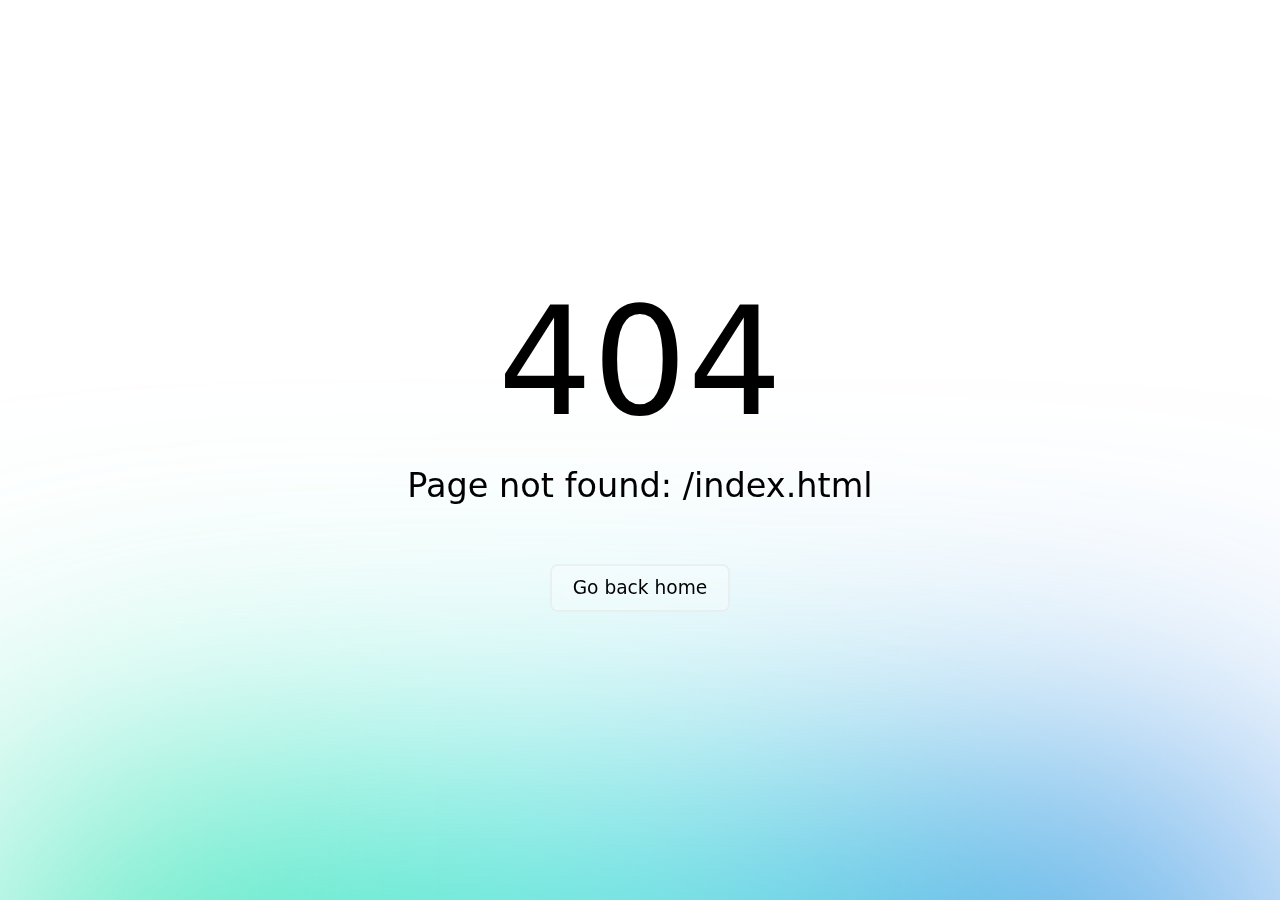
<file: index.html>
<!DOCTYPE html>
<html>
  <head>
    <meta charset="utf-8" />
    <title>Gilang Rusydi</title>
    <meta name="viewport" content="width=device-width, initial-scale=1" />
    <link rel="modulepreload" as="script" crossorigin href="/_nuxt/entry.1f367562.js" />
    <link rel="preload" as="style" href="/_nuxt/entry.ddd9a5b4.css" />
    <link rel="prefetch" as="script" crossorigin href="/_nuxt/main.482cbe3b.js" />
    <link rel="prefetch" as="script" crossorigin href="/_nuxt/nuxt-link.c520802e.js" />
    <link rel="prefetch" as="script" crossorigin href="/_nuxt/error-component.9efc17b6.js" />
    <link rel="stylesheet" href="/_nuxt/entry.ddd9a5b4.css" />
  </head>
  <body>
    <div id="__nuxt"></div>
    <script>
      window.__NUXT__ = { serverRendered: false, config: { public: {}, app: { baseURL: '\u002F', buildAssetsDir: '\u002F_nuxt\u002F', cdnURL: '' } }, data: {}, state: {} }
    </script>
    <script type="module" src="/_nuxt/entry.1f367562.js" crossorigin></script>
  </body>
</html>
</file>
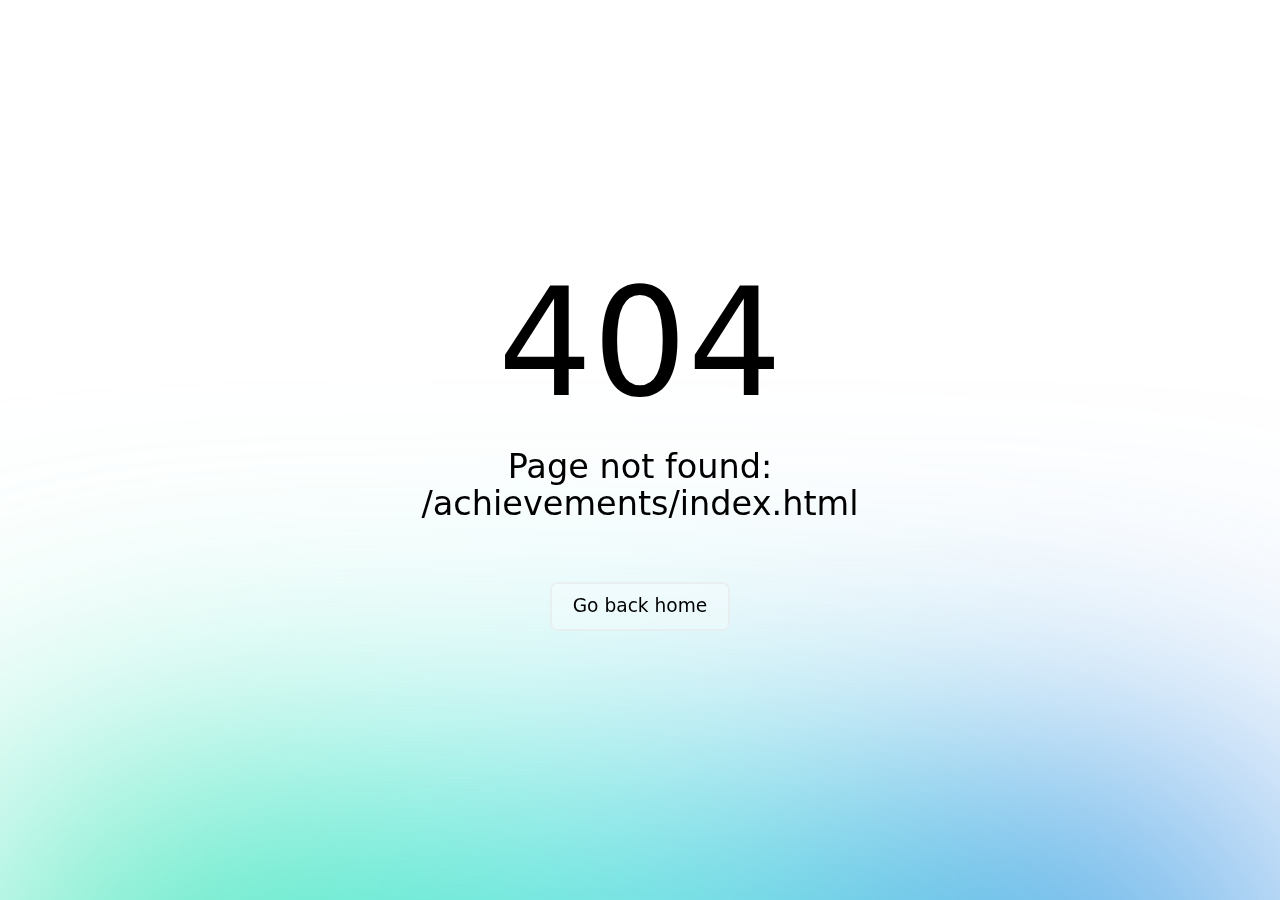
<file: achievements/index.html>
<!DOCTYPE html>
<html >
<head><meta charset="utf-8">
<meta name="viewport" content="width=device-width, initial-scale=1"><link rel="modulepreload" as="script" crossorigin href="/_nuxt/entry.1f367562.js"><link rel="preload" as="style" href="/_nuxt/entry.ddd9a5b4.css"><link rel="prefetch" as="script" crossorigin href="/_nuxt/main.482cbe3b.js"><link rel="prefetch" as="script" crossorigin href="/_nuxt/nuxt-link.c520802e.js"><link rel="prefetch" as="script" crossorigin href="/_nuxt/error-component.9efc17b6.js"><link rel="stylesheet" href="/_nuxt/entry.ddd9a5b4.css"></head>
<body ><div id="__nuxt"></div><script>window.__NUXT__={serverRendered:false,config:{public:{},app:{baseURL:"\u002F",buildAssetsDir:"\u002F_nuxt\u002F",cdnURL:""}},data:{},state:{}}</script><script type="module" src="/_nuxt/entry.1f367562.js" crossorigin></script></body>
</html>
</file>
<file: _nuxt/entry.ddd9a5b4.css>
@import"https://fonts.bunny.net/css?family=ibm-plex-sans:300,400,500,600,700";/*! tailwindcss v3.2.7 | MIT License | https://tailwindcss.com*/*,:after,:before{border:0 solid #e5e7eb;box-sizing:border-box}:after,:before{--tw-content:""}html{-webkit-text-size-adjust:100%;font-feature-settings:normal;font-family:IBM Plex Sans,ui-sans-serif,system-ui,-apple-system,BlinkMacSystemFont,Segoe UI,Roboto,Helvetica Neue,Arial,Noto Sans,sans-serif,Apple Color Emoji,Segoe UI Emoji,Segoe UI Symbol,Noto Color Emoji;line-height:1.5;-moz-tab-size:4;-o-tab-size:4;tab-size:4}body{line-height:inherit;margin:0}hr{border-top-width:1px;color:inherit;height:0}abbr:where([title]){-webkit-text-decoration:underline dotted;text-decoration:underline dotted}h1,h2,h3,h4,h5,h6{font-size:inherit;font-weight:inherit}a{color:inherit;text-decoration:inherit}b,strong{font-weight:bolder}code,kbd,pre,samp{font-family:ui-monospace,SFMono-Regular,Menlo,Monaco,Consolas,Liberation Mono,Courier New,monospace;font-size:1em}small{font-size:80%}sub,sup{font-size:75%;line-height:0;position:relative;vertical-align:baseline}sub{bottom:-.25em}sup{top:-.5em}table{border-collapse:collapse;border-color:inherit;text-indent:0}button,input,optgroup,select,textarea{color:inherit;font-family:inherit;font-size:100%;font-weight:inherit;line-height:inherit;margin:0;padding:0}button,select{text-transform:none}[type=button],[type=reset],[type=submit],button{-webkit-appearance:button;background-color:transparent;background-image:none}:-moz-focusring{outline:auto}:-moz-ui-invalid{box-shadow:none}progress{vertical-align:baseline}::-webkit-inner-spin-button,::-webkit-outer-spin-button{height:auto}[type=search]{-webkit-appearance:textfield;outline-offset:-2px}::-webkit-search-decoration{-webkit-appearance:none}::-webkit-file-upload-button{-webkit-appearance:button;font:inherit}summary{display:list-item}blockquote,dd,dl,figure,h1,h2,h3,h4,h5,h6,hr,p,pre{margin:0}fieldset{margin:0}fieldset,legend{padding:0}menu,ol,ul{list-style:none;margin:0;padding:0}textarea{resize:vertical}input::-moz-placeholder,textarea::-moz-placeholder{color:#9ca3af;opacity:1}input::placeholder,textarea::placeholder{color:#9ca3af;opacity:1}[role=button],button{cursor:pointer}:disabled{cursor:default}audio,canvas,embed,iframe,img,object,svg,video{display:block;vertical-align:middle}img,video{height:auto;max-width:100%}[hidden]{display:none}html{font-size:14.9px}*,:after,:before{--tw-border-spacing-x:0;--tw-border-spacing-y:0;--tw-translate-x:0;--tw-translate-y:0;--tw-rotate:0;--tw-skew-x:0;--tw-skew-y:0;--tw-scale-x:1;--tw-scale-y:1;--tw-pan-x: ;--tw-pan-y: ;--tw-pinch-zoom: ;--tw-scroll-snap-strictness:proximity;--tw-ordinal: ;--tw-slashed-zero: ;--tw-numeric-figure: ;--tw-numeric-spacing: ;--tw-numeric-fraction: ;--tw-ring-inset: ;--tw-ring-offset-width:0px;--tw-ring-offset-color:#fff;--tw-ring-color:rgba(59,130,246,.5);--tw-ring-offset-shadow:0 0 #0000;--tw-ring-shadow:0 0 #0000;--tw-shadow:0 0 #0000;--tw-shadow-colored:0 0 #0000;--tw-blur: ;--tw-brightness: ;--tw-contrast: ;--tw-grayscale: ;--tw-hue-rotate: ;--tw-invert: ;--tw-saturate: ;--tw-sepia: ;--tw-drop-shadow: ;--tw-backdrop-blur: ;--tw-backdrop-brightness: ;--tw-backdrop-contrast: ;--tw-backdrop-grayscale: ;--tw-backdrop-hue-rotate: ;--tw-backdrop-invert: ;--tw-backdrop-opacity: ;--tw-backdrop-saturate: ;--tw-backdrop-sepia: }::backdrop{--tw-border-spacing-x:0;--tw-border-spacing-y:0;--tw-translate-x:0;--tw-translate-y:0;--tw-rotate:0;--tw-skew-x:0;--tw-skew-y:0;--tw-scale-x:1;--tw-scale-y:1;--tw-pan-x: ;--tw-pan-y: ;--tw-pinch-zoom: ;--tw-scroll-snap-strictness:proximity;--tw-ordinal: ;--tw-slashed-zero: ;--tw-numeric-figure: ;--tw-numeric-spacing: ;--tw-numeric-fraction: ;--tw-ring-inset: ;--tw-ring-offset-width:0px;--tw-ring-offset-color:#fff;--tw-ring-color:rgba(59,130,246,.5);--tw-ring-offset-shadow:0 0 #0000;--tw-ring-shadow:0 0 #0000;--tw-shadow:0 0 #0000;--tw-shadow-colored:0 0 #0000;--tw-blur: ;--tw-brightness: ;--tw-contrast: ;--tw-grayscale: ;--tw-hue-rotate: ;--tw-invert: ;--tw-saturate: ;--tw-sepia: ;--tw-drop-shadow: ;--tw-backdrop-blur: ;--tw-backdrop-brightness: ;--tw-backdrop-contrast: ;--tw-backdrop-grayscale: ;--tw-backdrop-hue-rotate: ;--tw-backdrop-invert: ;--tw-backdrop-opacity: ;--tw-backdrop-saturate: ;--tw-backdrop-sepia: }.container{width:100%}@media (min-width:640px){.container{max-width:640px}}@media (min-width:768px){.container{max-width:768px}}@media (min-width:1024px){.container{max-width:1024px}}@media (min-width:1280px){.container{max-width:1280px}}@media (min-width:1536px){.container{max-width:1536px}}.fixed{position:fixed}.absolute{position:absolute}.relative{position:relative}.-left-3{left:-.75rem}.bottom-0{bottom:0}.order-1{order:1}.order-2{order:2}.mx-auto{margin-left:auto;margin-right:auto}.my-10{margin-bottom:2.5rem;margin-top:2.5rem}.my-12{margin-bottom:3rem;margin-top:3rem}.my-28{margin-bottom:7rem;margin-top:7rem}.my-3{margin-bottom:.75rem;margin-top:.75rem}.my-32{margin-bottom:8rem;margin-top:8rem}.mb-1{margin-bottom:.25rem}.mb-10{margin-bottom:2.5rem}.mb-2{margin-bottom:.5rem}.mb-24{margin-bottom:6rem}.mb-28{margin-bottom:7rem}.mb-3{margin-bottom:.75rem}.ml-4{margin-left:1rem}.ml-6{margin-left:1.5rem}.mt-1{margin-top:.25rem}.mt-10{margin-top:2.5rem}.mt-4{margin-top:1rem}.mt-5{margin-top:1.25rem}.mt-7{margin-top:1.75rem}.block{display:block}.flex{display:flex}.grid{display:grid}.h-3{height:.75rem}.h-6{height:1.5rem}.min-h-\[490px\]{min-height:490px}.w-3{width:.75rem}.w-3\/4{width:75%}.w-6{width:1.5rem}.w-\[100px\]{width:100px}.w-\[180px\]{width:180px}.w-\[300px\]{width:300px}.w-full{width:100%}.max-w-fit{max-width:-moz-fit-content;max-width:fit-content}.max-w-screen-xl{max-width:1280px}@keyframes blinkEffect{50%{opacity:0}}.animate-blink{animation:blinkEffect .5s step-end infinite alternate}.cursor-pointer{cursor:pointer}.list-disc{list-style-type:disc}.list-none{list-style-type:none}.grid-cols-2{grid-template-columns:repeat(2,minmax(0,1fr))}.flex-col{flex-direction:column}.flex-wrap{flex-wrap:wrap}.items-center{align-items:center}.justify-center{justify-content:center}.gap-3{gap:.75rem}.gap-4{gap:1rem}.gap-5{gap:1.25rem}.gap-8{gap:2rem}.gap-x-4{-moz-column-gap:1rem;column-gap:1rem}.gap-x-5{-moz-column-gap:1.25rem;column-gap:1.25rem}.gap-x-6{-moz-column-gap:1.5rem;column-gap:1.5rem}.overflow-x-scroll{overflow-x:scroll}.rounded-full{border-radius:9999px}.rounded-lg{border-radius:.5rem}.rounded-xl{border-radius:.75rem}.border{border-width:1px}.border-b{border-bottom-width:1px}.border-l{border-left-width:1px}.border-gray-200{--tw-border-opacity:1;border-color:rgb(229 231 235/var(--tw-border-opacity))}.bg-gray-100{--tw-bg-opacity:1;background-color:rgb(243 244 246/var(--tw-bg-opacity))}.bg-gray-200{--tw-bg-opacity:1;background-color:rgb(229 231 235/var(--tw-bg-opacity))}.bg-gray-50{--tw-bg-opacity:1;background-color:rgb(249 250 251/var(--tw-bg-opacity))}.bg-slate-100{--tw-bg-opacity:1;background-color:rgb(241 245 249/var(--tw-bg-opacity))}.px-2{padding-left:.5rem;padding-right:.5rem}.px-3{padding-left:.75rem;padding-right:.75rem}.px-4{padding-left:1rem;padding-right:1rem}.px-7{padding-left:1.75rem;padding-right:1.75rem}.py-1{padding-bottom:.25rem;padding-top:.25rem}.py-2{padding-bottom:.5rem;padding-top:.5rem}.py-2\.5{padding-bottom:.625rem;padding-top:.625rem}.py-3{padding-bottom:.75rem;padding-top:.75rem}.py-5{padding-bottom:1.25rem;padding-top:1.25rem}.pl-5{padding-left:1.25rem}.pl-7{padding-left:1.75rem}.pt-10{padding-top:2.5rem}.text-right{text-align:right}.text-2xl{font-size:1.5rem;line-height:2rem}.text-3xl{font-size:1.875rem;line-height:2.25rem}.text-\[10\.3px\]{font-size:10.3px}.text-lg{font-size:1.125rem;line-height:1.75rem}.text-sm{font-size:.875rem;line-height:1.25rem}.font-bold{font-weight:700}.font-extrabold{font-weight:800}.font-normal{font-weight:400}.font-semibold{font-weight:600}.italic{font-style:italic}.leading-none{line-height:1}.text-\[\#0d1a2b\]{--tw-text-opacity:1;color:rgb(13 26 43/var(--tw-text-opacity))}.text-blue-500{--tw-text-opacity:1;color:rgb(59 130 246/var(--tw-text-opacity))}.text-blue-800{--tw-text-opacity:1;color:rgb(30 64 175/var(--tw-text-opacity))}.text-gray-400{--tw-text-opacity:1;color:rgb(156 163 175/var(--tw-text-opacity))}.text-gray-500{--tw-text-opacity:1;color:rgb(107 114 128/var(--tw-text-opacity))}.text-gray-600{--tw-text-opacity:1;color:rgb(75 85 99/var(--tw-text-opacity))}.text-gray-900{--tw-text-opacity:1;color:rgb(17 24 39/var(--tw-text-opacity))}.underline{text-decoration-line:underline}.shadow{--tw-shadow:0 1px 3px 0 rgba(0,0,0,.1),0 1px 2px -1px rgba(0,0,0,.1);--tw-shadow-colored:0 1px 3px 0 var(--tw-shadow-color),0 1px 2px -1px var(--tw-shadow-color);box-shadow:var(--tw-ring-offset-shadow,0 0 #0000),var(--tw-ring-shadow,0 0 #0000),var(--tw-shadow)}.ring-8{--tw-ring-offset-shadow:var(--tw-ring-inset) 0 0 0 var(--tw-ring-offset-width) var(--tw-ring-offset-color);--tw-ring-shadow:var(--tw-ring-inset) 0 0 0 calc(8px + var(--tw-ring-offset-width)) var(--tw-ring-color);box-shadow:var(--tw-ring-offset-shadow),var(--tw-ring-shadow),var(--tw-shadow,0 0 #0000)}.ring-white{--tw-ring-opacity:1;--tw-ring-color:rgb(255 255 255/var(--tw-ring-opacity))}.filter{filter:var(--tw-blur) var(--tw-brightness) var(--tw-contrast) var(--tw-grayscale) var(--tw-hue-rotate) var(--tw-invert) var(--tw-saturate) var(--tw-sepia) var(--tw-drop-shadow)}.profile-photo:before{background:red;border-radius:50%;content:"";height:500px;left:-20px;position:absolute;top:-20px;width:500px}@media (prefers-color-scheme:dark){.dark\:text-gray-500{--tw-text-opacity:1;color:rgb(107 114 128/var(--tw-text-opacity))}}@media (min-width:640px){.sm\:mt-0{margin-top:0}.sm\:grid-cols-2{grid-template-columns:repeat(2,minmax(0,1fr))}.sm\:px-6{padding-left:1.5rem;padding-right:1.5rem}}@media (min-width:768px){.md\:grid-cols-2{grid-template-columns:repeat(2,minmax(0,1fr))}.md\:grid-cols-4{grid-template-columns:repeat(4,minmax(0,1fr))}.md\:flex-row{flex-direction:row}.md\:px-8{padding-left:2rem;padding-right:2rem}}@media (min-width:1024px){.lg\:order-1{order:1}.lg\:order-2{order:2}.lg\:w-5\/12{width:41.666667%}.lg\:w-6\/12{width:50%}.lg\:grid-cols-6{grid-template-columns:repeat(6,minmax(0,1fr))}}
</file>
